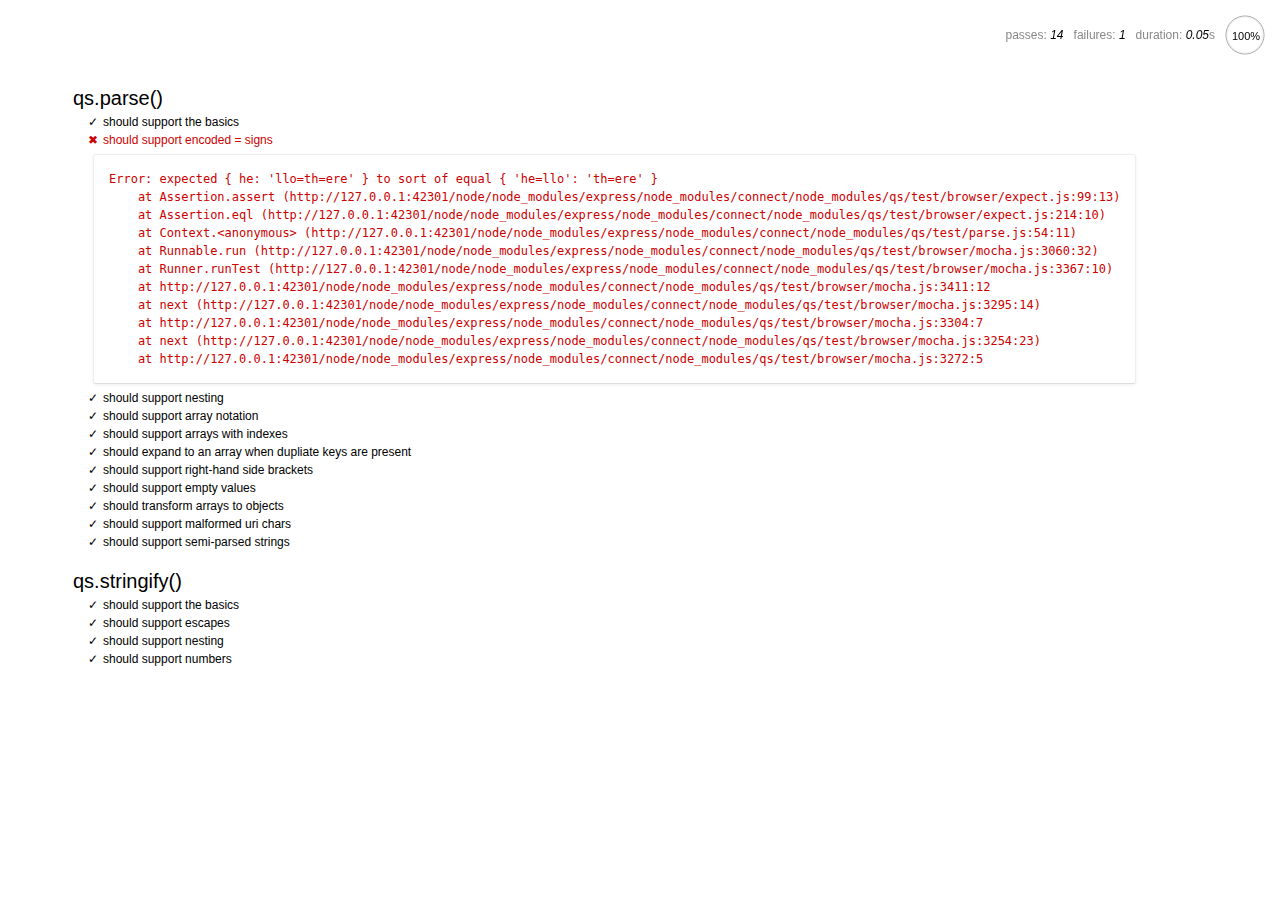
<file: node/node_modules/express/node_modules/connect/node_modules/qs/test/browser/index.html>
<html>
  <head>
    <title>Mocha</title>
    <meta http-equiv="Content-Type" content="text/html; charset=UTF-8">
    <link rel="stylesheet" href="mocha.css" />
    <script src="jquery.js" type="text/javascript"></script>
    <script src="expect.js"></script>
    <script src="mocha.js"></script>
    <script>mocha.setup('bdd')</script>
    <script src="qs.js"></script>
    <script src="../parse.js"></script>
    <script src="../stringify.js"></script>
    <script>onload = mocha.run;</script>
  </head>
  <body>
    <div id="mocha"></div>
  </body>
</html>
</file>
<file: node/node_modules/express/node_modules/connect/node_modules/qs/test/browser/mocha.css>
body {
  font: 20px/1.5 "Helvetica Neue", Helvetica, Arial, sans-serif;
  padding: 60px 50px;
}

#mocha h1, h2 {
  margin: 0;
}

#mocha h1 {
  margin-top: 15px;
  font-size: 1em;
  font-weight: 200;
}

#mocha .suite .suite h1 {
  margin-top: 0;
  font-size: .8em;
}

#mocha h2 {
  font-size: 12px;
  font-weight: normal;
  cursor: pointer;
}

#mocha .suite {
  margin-left: 15px;
}

#mocha .test {
  margin-left: 15px;
}

#mocha .test:hover h2::after {
  position: relative;
  top: 0;
  right: -10px;
  content: '(view source)';
  font-size: 12px;
  font-family: arial;
  color: #888;
}

#mocha .test.pending:hover h2::after {
  content: '(pending)';
  font-family: arial;
}

#mocha .test.pass.medium .duration {
  background: #C09853;
}

#mocha .test.pass.slow .duration {
  background: #B94A48;
}

#mocha .test.pass::before {
  content: '✓';
  font-size: 12px;
  display: block;
  float: left;
  margin-right: 5px;
}

#mocha .test.pass .duration {
  font-size: 9px;
  margin-left: 5px;
  padding: 2px 5px;
  color: white;
  -webkit-box-shadow: inset 0 1px 1px rgba(0,0,0,.2);
  -moz-box-shadow: inset 0 1px 1px rgba(0,0,0,.2);
  box-shadow: inset 0 1px 1px rgba(0,0,0,.2);
  -webkit-border-radius: 5px;
  -moz-border-radius: 5px;
  -ms-border-radius: 5px;
  -o-border-radius: 5px;
  border-radius: 5px;
}

#mocha .test.pass.fast .duration {
  display: none;
}

#mocha .test.pending {
  color: #0b97c4;
}

#mocha .test.pending::before {
  content: '◦';
  color: #0b97c4;
}

#mocha .test.fail {
  color: #c00;
}

#mocha .test.fail pre {
  color: black;
}

#mocha .test.fail::before {
  content: '✖';
  font-size: 12px;
  display: block;
  float: left;
  margin-right: 5px;
  color: #c00;
}

#mocha .test pre.error {
  color: #c00;
}

#mocha .test pre {
  display: inline-block;
  font: 12px/1.5 monaco, monospace;
  margin: 5px;
  padding: 15px;
  border: 1px solid #eee;
  border-bottom-color: #ddd;
  -webkit-border-radius: 3px;
  -webkit-box-shadow: 0 1px 3px #eee;
}

#error {
  color: #c00;
  font-size: 1.5  em;
  font-weight: 100;
  letter-spacing: 1px;
}

#stats {
  position: fixed;
  top: 15px;
  right: 10px;
  font-size: 12px;
  margin: 0;
  color: #888;
}

#stats .progress {
  float: right;
  padding-top: 0;
}

#stats em {
  color: black;
}

#stats li {
  display: inline-block;
  margin: 0 5px;
  list-style: none;
  padding-top: 11px;
}

code .comment { color: #ddd }
code .init { color: #2F6FAD }
code .string { color: #5890AD }
code .keyword { color: #8A6343 }
code .number { color: #2F6FAD }
</file>
